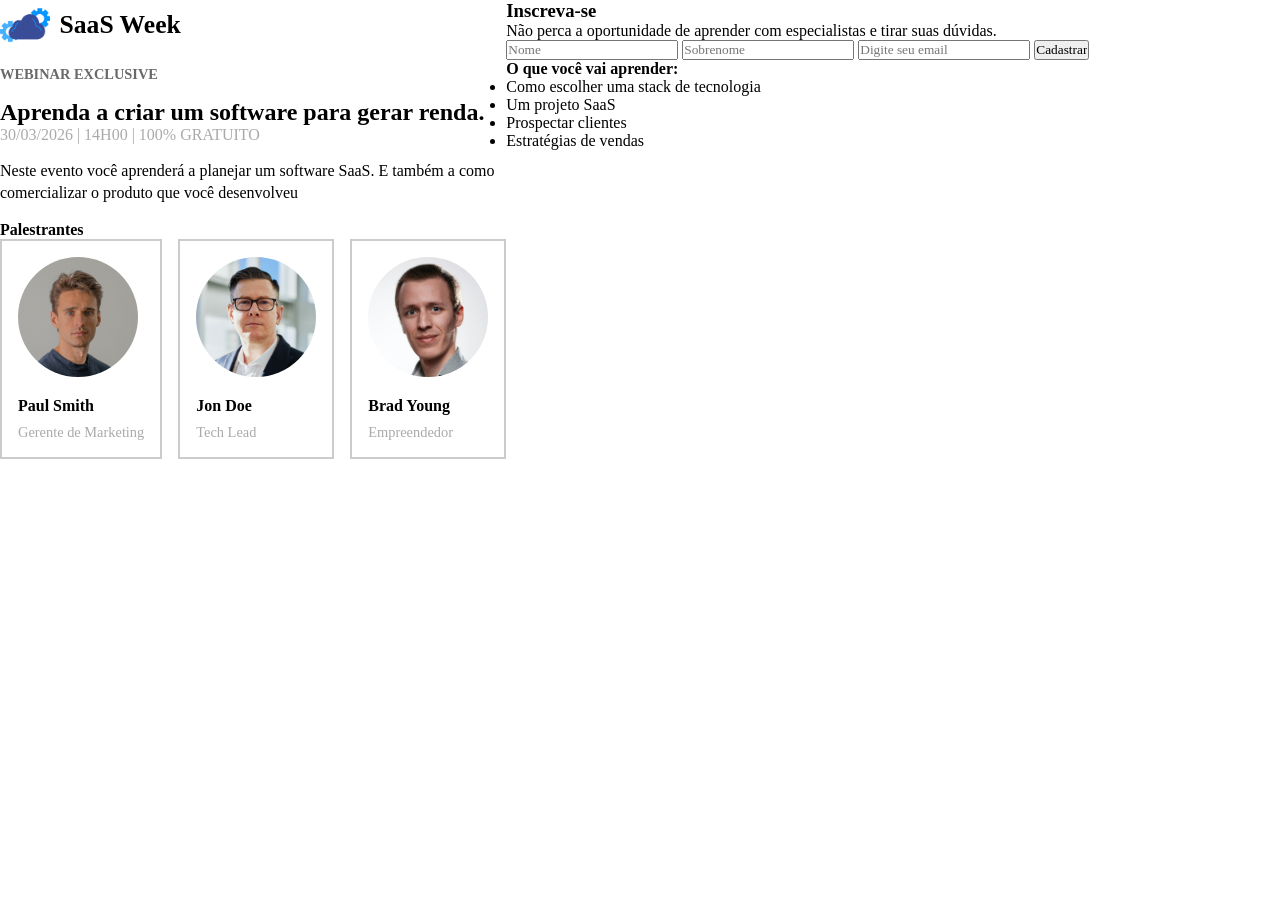
<file: MyProjects/index.html>
<!DOCTYPE html>
<html lang="en">

<head>
    <meta charset="UTF-8">
    <meta name="viewport" content="width=device-width, initial-scale=1.0">
    <title>Webinar de TI</title>
    <link rel="stylesheet" href="./landPage/css/style.css">
</head>

<body>

    <!--**********************************ABOUT CONTAINER**********************************-->

    <div id="about-container">

        <!--**********************************IMAGEM SAAS WEEK**********************************-->

        <div id="brand">
            <img src="./landPage/img/saasweeklogo.png" alt="imagem não encontrada">
            <h1>SaaS Week</h1>
        </div>

        <!--**********************************INFORMAÇÕES DO EVENTO SAAS**********************************-->

        <p id="exclusive"> WEBINAR EXCLUSIVE</p>
        <h2>Aprenda a criar um software para gerar renda.</h2>
        <p id="date">30/03/2026 | 14h00 | 100% gratuito</p>
        <p id="description">Neste evento você aprenderá a planejar um software SaaS. E também a como comercializar o
            produto que você desenvolveu</p>

        <!--**********************************PALESTRANTES**********************************-->

        <h4>Palestrantes</h4>
        <div id="users-container">

            <div class="user-card">
                <img src="./landPage/img/user_1.jpg" alt="Imagem do palestrante não encontrada.">
                <p class="user-name"> Paul Smith </p>
                <p class="user-role"> Gerente de Marketing</p>
            </div>

            <div class="user-card">
                <img src="./landPage/img/user_2.jpg" alt="Imagem do palestrante não encontrada.">
                <p class="user-name"> Jon Doe </p>
                <p class="user-role"> Tech Lead </p>
            </div>

            <div class="user-card">
                <img src="./landPage/img/user_3.jpg" alt="Imagem do palestrante não encontrada.">
                <p class="user-name"> Brad Young </p>
                <p class="user-role"> Empreendedor </p>
            </div>

        </div>

    </div>


    <!--**********************************FORM CONTAINER**********************************-->

    <div id="form-container">

        <!--**********************************INSCRIÇÃO**********************************-->

        <div id="form-inner">
            <h3>Inscreva-se</h3>
            <p>Não perca a oportunidade de aprender com especialistas e tirar suas dúvidas.</p>

            <div id="register-form">

                <!--**********************************FORMULÁRIO PARA INSCRIÇÃO**********************************-->

                <div id="name-container">
                    <input type="text" name="name" id="name" placeholder="Nome">
                    <input type="text" name="lastname" id="lastname" placeholder="Sobrenome">
                    <input type="email" name="email" id="email" placeholder="Digite seu email">
                    <input type="submit" value="Cadastrar">
                </div>

                <!--**********************************BENEFÍCIOS DO EVENTO SAAS**********************************-->

                <div id="benefits">
                    <h4>O que você vai aprender:</h4>
                    <ul>
                        <li>Como escolher uma stack de tecnologia</li>
                        <li>Um projeto SaaS</li>
                        <li>Prospectar clientes</li>
                        <li>Estratégias de vendas</li>
                    </ul>
                </div>

            </div>

        </div>

    </div>

</body>

</html>
</file>
<file: MyProjects/landPage/css/style.css>
* {
    font-family: 'Times New Roman', Times, serif;
    margin: 0;
    padding: 0;
    box-sizing: border-box;
}

body {
    display: flex;
    flex-wrap: wrap;
}

#aboutcontainer {
    flex: 1.4;
    padding: 2rem 4rem;
}

#aboutcontainer h2 {
    font-size: 2.4rem;
    max-width: 500px;
    margin-bottom: 1rem;
}

#aboutcontainer h4 {
    font-size: 1.4rem;
    margin-bottom: 1rem;
}


#formcontainer {
    flex: 1;
}

#brand {
    display: flex;
    align-items: center;
    font-size: 0.8rem;
    margin-bottom: 1rem;
}

#brand img {
    height: 50px;
    margin-right: 0.6rem;
}

#exclusive {
    text-transform: uppercase;
    color: dimgray;
    margin-bottom: 1rem;
    font-size: 0.9rem;
    font-weight: bold;
}

#date {
    text-transform: uppercase;
    color: #aaa;
    margin-bottom: 1rem;
}

#description {
    max-width: 500px;
    margin-bottom: 1rem;
    line-height: 1.4rem;
}

#users-container {
    display: flex;
    flex-wrap: wrap;
    gap: 1rem;
}

.user-card {
    border: 2px solid #ccc;
    padding: 1rem;
    max-width: 180px;
    align-items: center;
}

.user-card img {
    max-width: 120px;
    border-radius: 50%;
    margin-bottom: 1rem;
}

.user-name {
    font-weight: bold;
    margin-bottom: 0.6rem;
}

.user-role {
    color: #aaa;
    font-size: 0.9rem;
}
</file>
